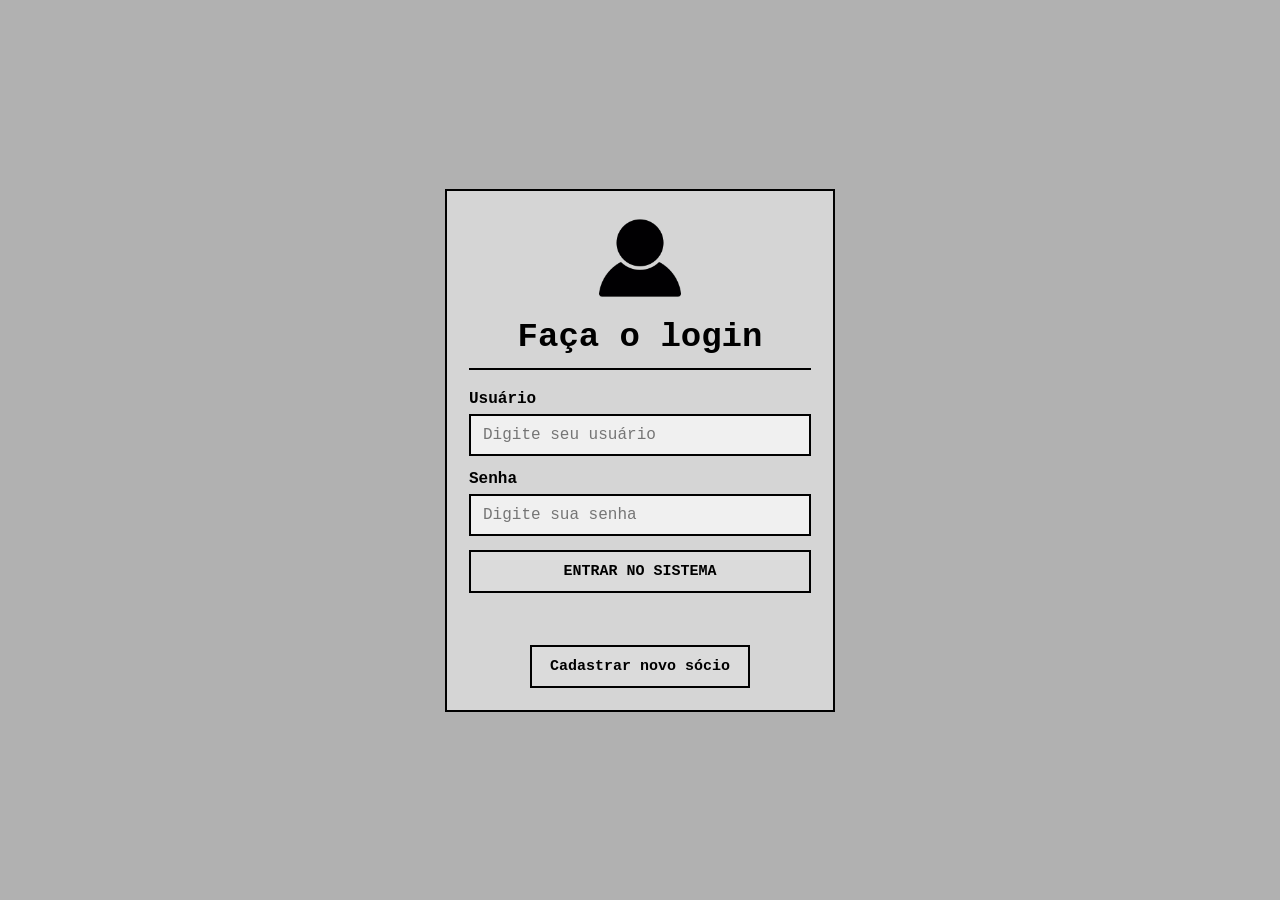
<file: index.html>
<!doctype html>
<html lang="pt-BR">
<head>
    <meta charset="UTF-8">
    <meta name="viewport" content="width=device-width, initial-scale=1.0">
    <title>Clube de Tiro — Login</title>
    <link rel="stylesheet" href="styles.css">
</head>
<body class="centralizado">
    <main class="cartao login-cartao">
        <img class="logo" src="usuario.png" alt="Ícone de usuário">
        <h1>Faça o login</h1>
        <hr class="linha">
        <form id="form-login" class="formulario">
            <label class="campo">Usuário
                <input id="usuario" name="usuario" type="text" placeholder="Digite seu usuário" autocomplete="username">
            </label>
            <label class="campo">Senha
                <input id="senha" name="senha" type="password" placeholder="Digite sua senha" autocomplete="current-password">
            </label>
            <button type="submit">ENTRAR NO SISTEMA</button>
        </form>
        <p id="mensagem-login" class="mensagem" aria-live="polite"></p>
        <div class="botoes">
            <a class="botao" href="cadastro.html">Cadastrar novo sócio</a>
        </div>
    </main>
    <script src="app.js"></script>
</body>
</html>
</file>
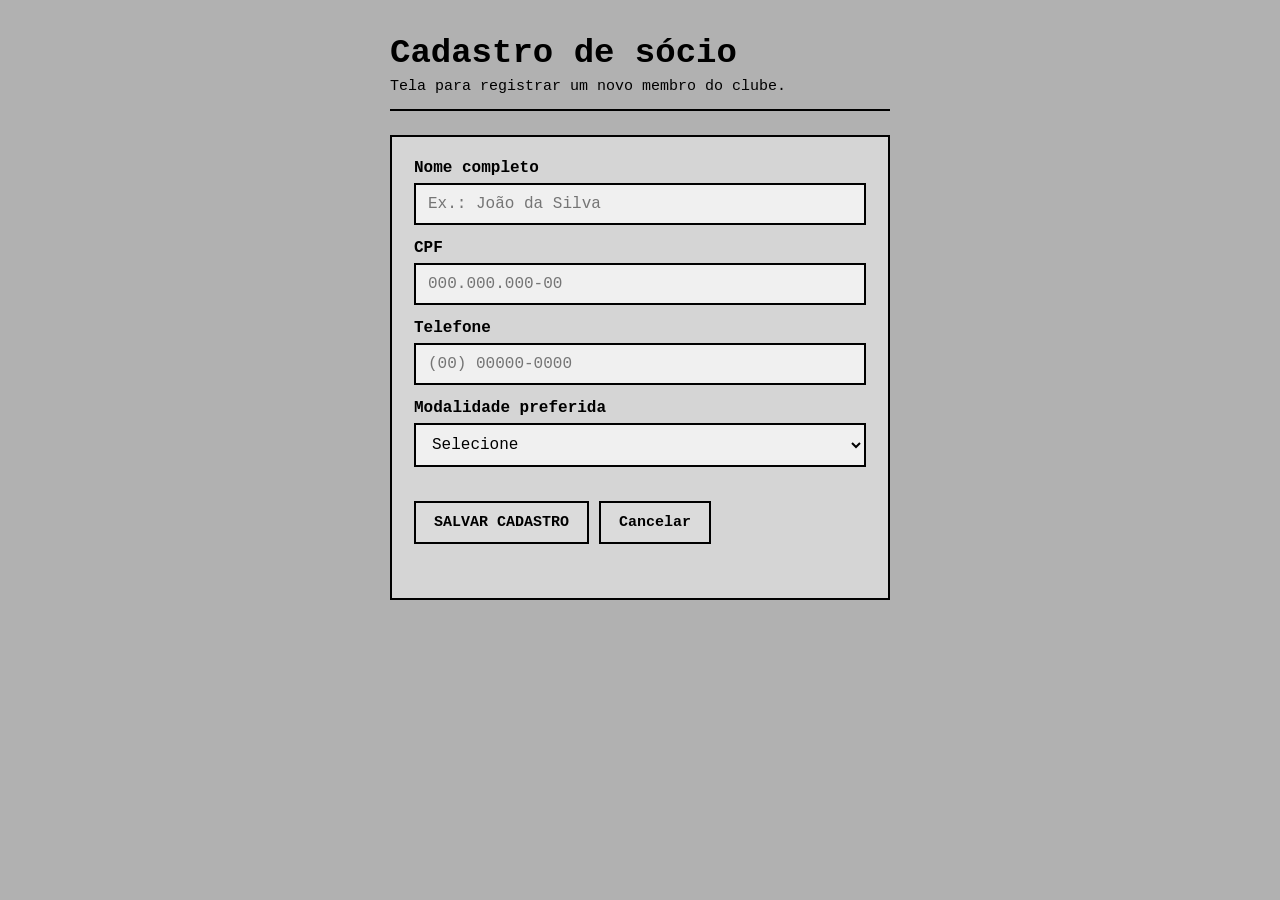
<file: cadastro.html>
<!doctype html>
<html lang="pt-BR">
<head>
    <meta charset="UTF-8">
    <meta name="viewport" content="width=device-width, initial-scale=1.0">
    <title>Clube de Tiro — Cadastro</title>
    <link rel="stylesheet" href="styles.css">
</head>
<body>
    <main class="pagina pagina-pequena">
        <header class="cabecalho">
            <h1>Cadastro de sócio</h1>
            <p>Tela para registrar um novo membro do clube.</p>
        </header>
        <section class="cartao">
            <form id="form-cadastro" class="formulario">
                <label class="campo">Nome completo
                    <input name="nome" type="text" placeholder="Ex.: João da Silva" required>
                </label>
                <label class="campo">CPF
                    <input name="cpf" type="text" placeholder="000.000.000-00" required>
                </label>
                <label class="campo">Telefone
                    <input name="telefone" type="tel" placeholder="(00) 00000-0000" required>
                </label>
                <label class="campo">Modalidade preferida
                    <select name="modalidade" required>
                        <option value="">Selecione</option>
                        <option>Iniciação</option>
                        <option>Carabina</option>
                        <option>Pistola</option>
                        <option>Arco e flecha</option>
                    </select>
                </label>
                <div class="botoes">
                    <button type="submit">SALVAR CADASTRO</button>
                    <a class="botao" href="menu.html">Cancelar</a>
                </div>
            </form>
            <p id="mensagem-cadastro" class="mensagem" aria-live="polite"></p>
        </section>
    </main>
    <script src="app.js"></script>
</body>
</html>
</file>
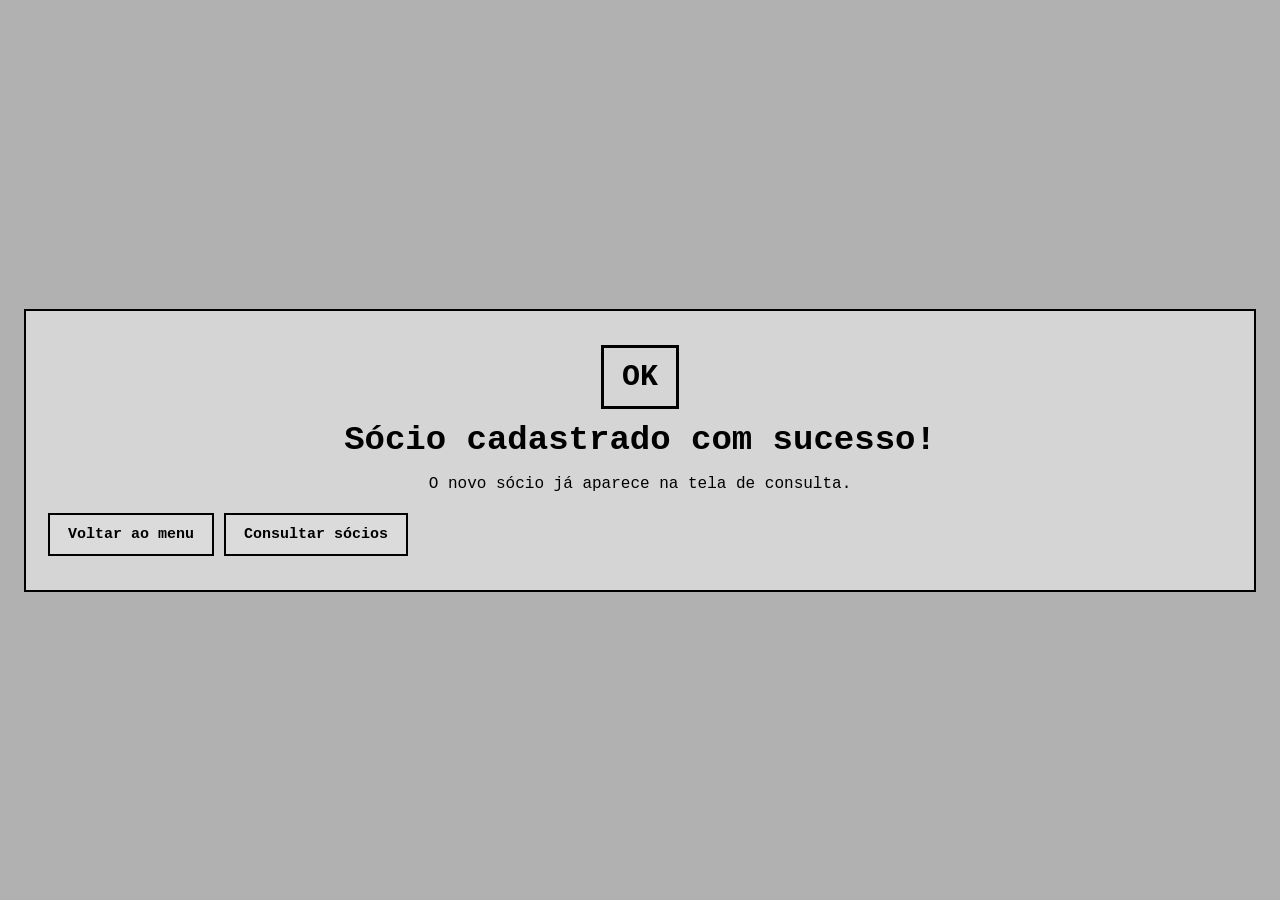
<file: confirmacao.html>
<!doctype html>
<html lang="pt-BR">
<head>
    <meta charset="UTF-8">
    <meta name="viewport" content="width=device-width, initial-scale=1.0">
    <title>Clube de Tiro — Confirmação</title>
    <link rel="stylesheet" href="styles.css">
</head>
<body class="centralizado">
    <main class="cartao confirmacao pagina-pequena">
        <div class="check">OK</div>
        <h1 id="titulo-confirmacao">Operação concluída!</h1>
        <p id="detalhe-confirmacao">O registro foi salvo no sistema.</p>
        <div class="botoes">
            <a class="botao" href="menu.html">Voltar ao menu</a>
            <a class="botao" href="consulta.html">Consultar sócios</a>
        </div>
    </main>
    <script src="app.js"></script>
</body>
</html>
</file>
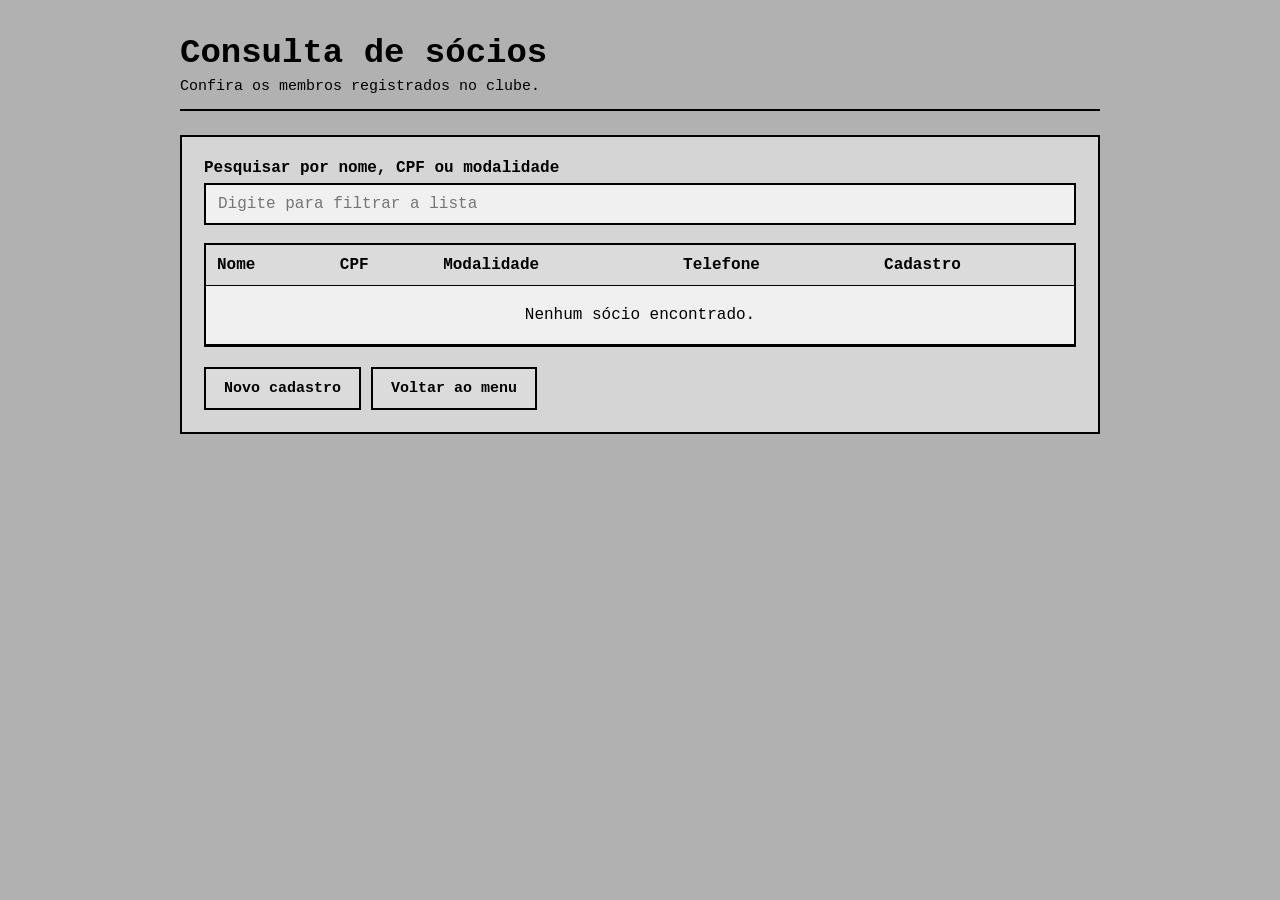
<file: consulta.html>
<!doctype html>
<html lang="pt-BR">
<head>
    <meta charset="UTF-8">
    <meta name="viewport" content="width=device-width, initial-scale=1.0">
    <title>Clube de Tiro — Consulta</title>
    <link rel="stylesheet" href="styles.css">
</head>
<body>
    <main class="pagina">
        <header class="cabecalho">
            <h1>Consulta de sócios</h1>
            <p>Confira os membros registrados no clube.</p>
        </header>
        <section class="cartao">
            <label class="campo">Pesquisar por nome, CPF ou modalidade
                <input id="busca-socio" type="search" placeholder="Digite para filtrar a lista">
            </label>
            <br>
            <div class="tabela-area">
                <table>
                    <thead>
                        <tr><th>Nome</th><th>CPF</th><th>Modalidade</th><th>Telefone</th><th>Cadastro</th></tr>
                    </thead>
                    <tbody id="corpo-tabela"></tbody>
                </table>
            </div>
            <div class="botoes">
                <a class="botao" href="cadastro.html">Novo cadastro</a>
                <a class="botao" href="menu.html">Voltar ao menu</a>
            </div>
        </section>
    </main>
    <script src="app.js"></script>
</body>
</html>
</file>
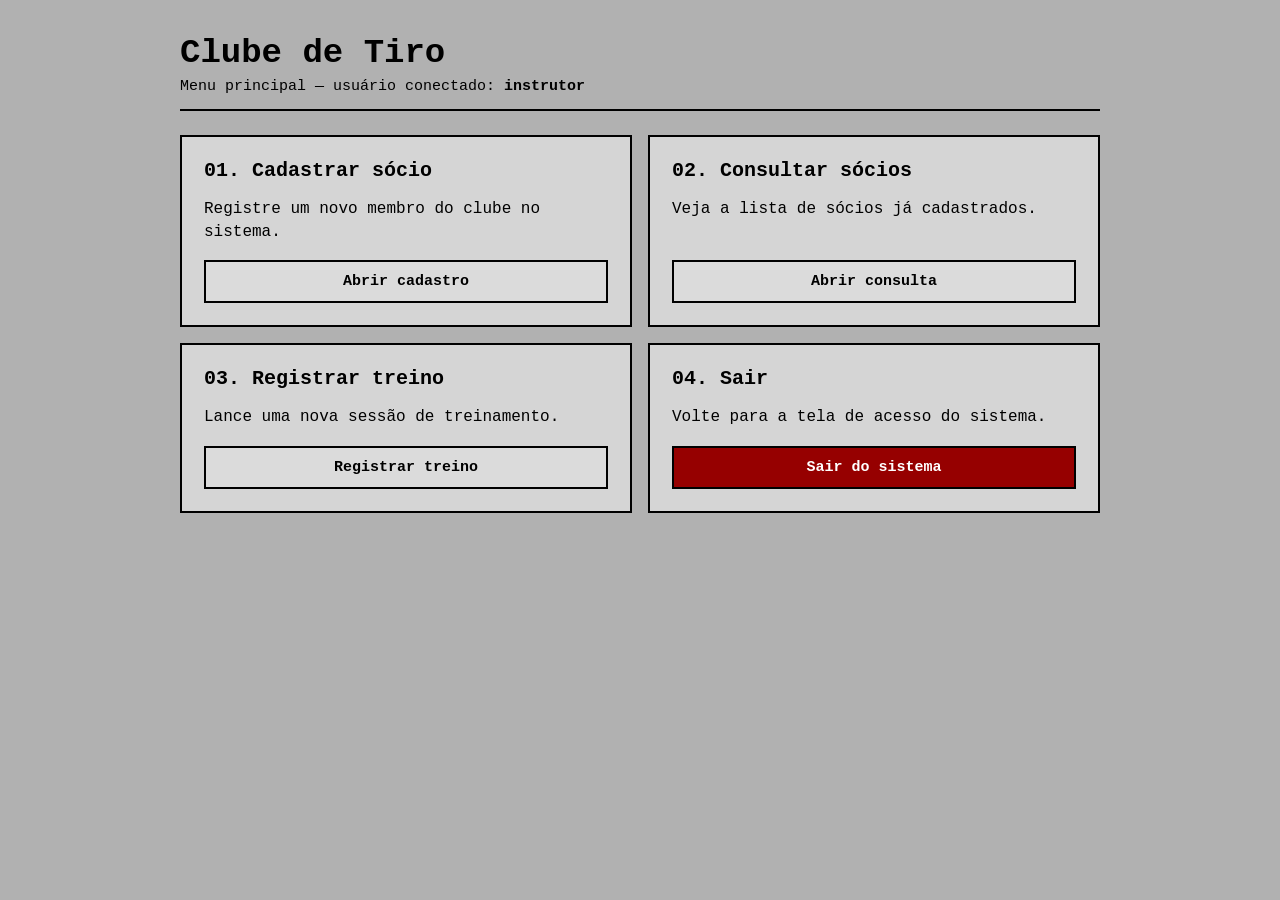
<file: menu.html>
<!doctype html>
<html lang="pt-BR">
<head>
    <meta charset="UTF-8">
    <meta name="viewport" content="width=device-width, initial-scale=1.0">
    <title>Clube de Tiro — Menu principal</title>
    <link rel="stylesheet" href="styles.css">
</head>
<body>
    <main class="pagina">
        <header class="cabecalho">
            <h1>Clube de Tiro</h1>
            <p>Menu principal — usuário conectado: <strong data-usuario>instrutor</strong></p>
        </header>
        <section class="grade-menu">
            <article class="cartao opcao">
                <div><h2>01. Cadastrar sócio</h2><p>Registre um novo membro do clube no sistema.</p></div>
                <a class="botao" href="cadastro.html">Abrir cadastro</a>
            </article>
            <article class="cartao opcao">
                <div><h2>02. Consultar sócios</h2><p>Veja a lista de sócios já cadastrados.</p></div>
                <a class="botao" href="consulta.html">Abrir consulta</a>
            </article>
            <article class="cartao opcao">
                <div><h2>03. Registrar treino</h2><p>Lance uma nova sessão de treinamento.</p></div>
                <a class="botao" href="treino.html">Registrar treino</a>
            </article>
            <article class="cartao opcao">
                <div><h2>04. Sair</h2><p>Volte para a tela de acesso do sistema.</p></div>
                <a class="botao botao-vermelho" href="index.html" onclick="sessionStorage.clear()">Sair do sistema</a>
            </article>
        </section>
    </main>
    <script src="app.js"></script>
</body>
</html>
</file>
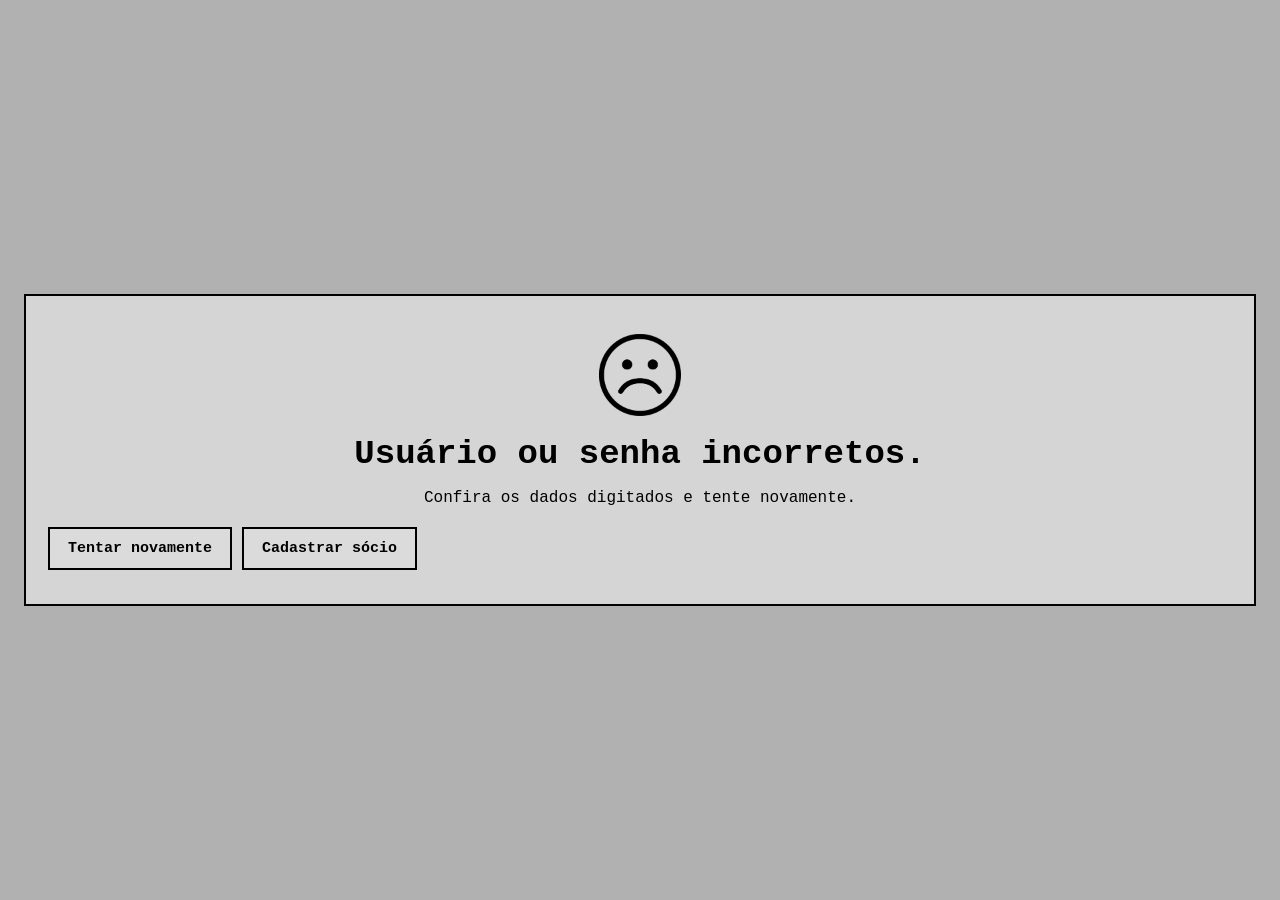
<file: novamente.html>
<!doctype html>
<html lang="pt-BR">
<head>
    <meta charset="UTF-8">
    <meta name="viewport" content="width=device-width, initial-scale=1.0">
    <title>Clube de Tiro — Acesso não realizado</title>
    <link rel="stylesheet" href="styles.css">
</head>
<body class="centralizado">
    <main class="cartao confirmacao pagina-pequena">
        <img class="logo" src="triste.png" alt="Usuário não reconhecido">
        <h1>Usuário ou senha incorretos.</h1>
        <p>Confira os dados digitados e tente novamente.</p>
        <div class="botoes">
            <a class="botao" href="index.html">Tentar novamente</a>
            <a class="botao" href="cadastro.html">Cadastrar sócio</a>
        </div>
    </main>
</body>
</html>
</file>
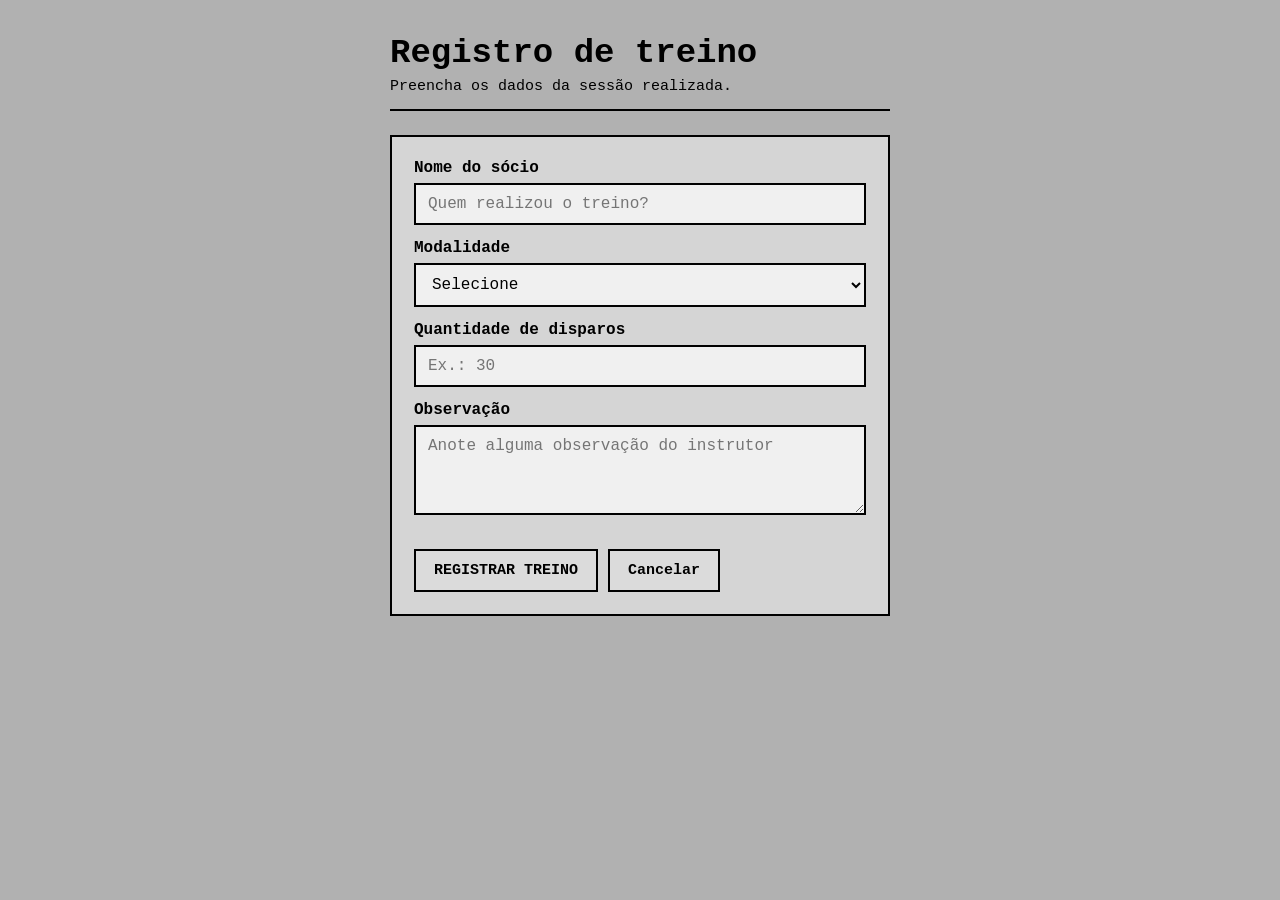
<file: treino.html>
<!doctype html>
<html lang="pt-BR">
<head>
    <meta charset="UTF-8">
    <meta name="viewport" content="width=device-width, initial-scale=1.0">
    <title>Clube de Tiro — Registro de treino</title>
    <link rel="stylesheet" href="styles.css">
</head>
<body>
    <main class="pagina pagina-pequena">
        <header class="cabecalho">
            <h1>Registro de treino</h1>
            <p>Preencha os dados da sessão realizada.</p>
        </header>
        <section class="cartao">
            <form id="form-treino" class="formulario">
                <label class="campo">Nome do sócio
                    <input name="nome" type="text" placeholder="Quem realizou o treino?" required>
                </label>
                <label class="campo">Modalidade
                    <select name="modalidade" required>
                        <option value="">Selecione</option>
                        <option>Pistola</option>
                        <option>Carabina</option>
                        <option>Iniciação</option>
                        <option>Arco e flecha</option>
                    </select>
                </label>
                <label class="campo">Quantidade de disparos
                    <input name="disparos" type="number" min="1" placeholder="Ex.: 30" required>
                </label>
                <label class="campo">Observação
                    <textarea name="observacao" placeholder="Anote alguma observação do instrutor"></textarea>
                </label>
                <div class="botoes">
                    <button type="submit">REGISTRAR TREINO</button>
                    <a class="botao" href="menu.html">Cancelar</a>
                </div>
            </form>
        </section>
    </main>
    <script src="app.js"></script>
</body>
</html>
</file>
<file: styles.css>
* {
    box-sizing: border-box;
}

:root {
    --cinza-fundo: rgb(177, 177, 177);
    --cinza-claro: rgb(240, 240, 240);
    --cinza-botao: rgb(219, 219, 219);
    --preto: rgb(0, 0, 0);
    --vermelho: rgb(150, 0, 0);
}

body {
    margin: 0;
    min-height: 100vh;
    background-color: var(--cinza-fundo);
    color: var(--preto);
    font-family: 'Courier New', Courier, monospace;
}

body.centralizado {
    display: flex;
    align-items: center;
    justify-content: center;
    padding: 24px;
}

.pagina {
    width: min(960px, 100%);
    margin: 0 auto;
    padding: 34px 20px 48px;
}

.pagina-pequena {
    width: min(540px, 100%);
}

.cabecalho {
    border-bottom: 2px solid var(--preto);
    margin-bottom: 24px;
    padding-bottom: 14px;
}

.cabecalho h1, h1 {
    margin: 0 0 6px;
    font-size: clamp(24px, 4vw, 34px);
}

.cabecalho p, .subtitulo {
    margin: 0;
    font-size: 15px;
}

.cartao {
    width: 100%;
    border: 2px solid var(--preto);
    background: rgba(240, 240, 240, 0.58);
    padding: 22px;
}

.login-cartao {
    max-width: 390px;
    text-align: center;
}

.logo {
    height: 82px;
    margin: 4px 0 14px;
}

.linha {
    height: 2px;
    width: 100%;
    background: var(--preto);
    border: 0;
    margin: 12px 0 20px;
}

.formulario {
    display: grid;
    gap: 14px;
}

.campo {
    display: grid;
    gap: 6px;
    text-align: left;
    font-weight: bold;
}

input, select, textarea {
    width: 100%;
    padding: 10px 12px;
    border: 2px solid var(--preto);
    background: var(--cinza-claro);
    color: var(--preto);
    font: 16px 'Courier New', Courier, monospace;
}

textarea {
    min-height: 90px;
    resize: vertical;
}

input:focus, select:focus, textarea:focus {
    outline: 0;
    background: white;
    box-shadow: 0 0 0 3px rgba(0, 0, 0, .18);
}

button, .botao {
    display: inline-block;
    border: 2px solid var(--preto);
    background: var(--cinza-botao);
    color: var(--preto);
    padding: 11px 18px;
    cursor: pointer;
    font: bold 15px 'Courier New', Courier, monospace;
    text-decoration: none;
    text-align: center;
}

button:hover, .botao:hover {
    background: white;
}

.botoes {
    display: flex;
    flex-wrap: wrap;
    gap: 10px;
    margin-top: 20px;
}

.botao-vermelho {
    color: white;
    background: var(--vermelho);
}

.botao-vermelho:hover {
    background: rgb(105, 0, 0);
}

.mensagem {
    min-height: 20px;
    margin: 12px 0 0;
    font-weight: bold;
}

.erro { color: var(--vermelho); }
.sucesso { color: rgb(0, 90, 0); }

.grade-menu, .grade-formulario {
    display: grid;
    grid-template-columns: repeat(2, minmax(0, 1fr));
    gap: 16px;
}

.opcao {
    min-height: 150px;
    display: flex;
    flex-direction: column;
    justify-content: space-between;
}

.opcao h2 {
    margin: 0 0 10px;
    font-size: 20px;
}

.opcao p { line-height: 1.45; }

.grade-formulario .campo-largo { grid-column: 1 / -1; }

.tabela-area {
    overflow-x: auto;
    border: 2px solid var(--preto);
    background: var(--cinza-claro);
}

table {
    width: 100%;
    min-width: 620px;
    border-collapse: collapse;
}

th, td {
    padding: 11px;
    border-bottom: 1px solid var(--preto);
    text-align: left;
}

th { background: var(--cinza-botao); }

.lista-vazia {
    padding: 20px;
    text-align: center;
}

.confirmacao {
    text-align: center;
    padding: 34px 22px;
}

.confirmacao .check {
    display: inline-block;
    border: 3px solid var(--preto);
    padding: 12px 18px;
    margin-bottom: 12px;
    font-size: 30px;
    font-weight: bold;
}

@media (max-width: 650px) {
    .pagina { padding: 22px 14px 38px; }
    .grade-menu, .grade-formulario { grid-template-columns: 1fr; }
    .grade-formulario .campo-largo { grid-column: auto; }
    .botoes > * { flex: 1 1 100%; }
}

@media (min-width: 651px) {
    .login-cartao .botoes { justify-content: center; }
}
</file>
